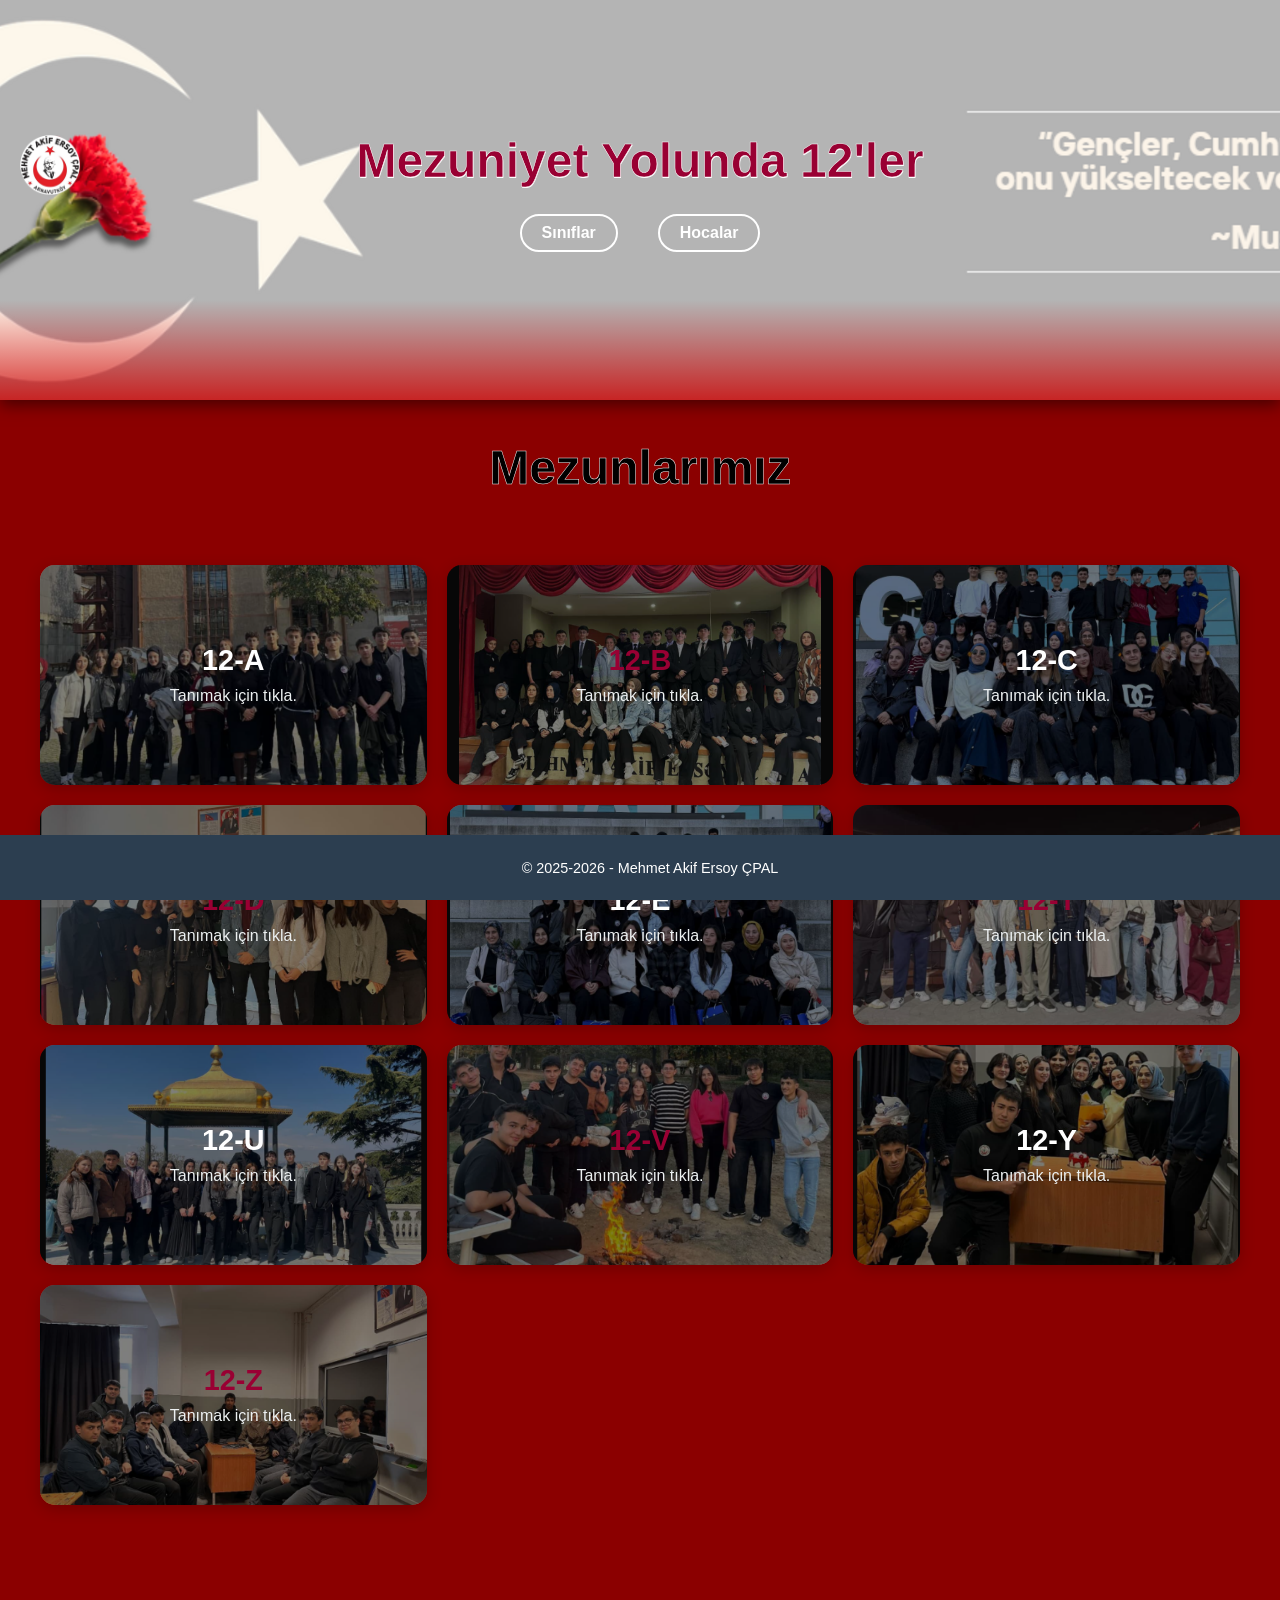
<file: index.html>
<!DOCTYPE html>
<html lang="tr">
<head>
    <meta charset="UTF-8">
    <meta name="viewport" content="width=device-width, initial-scale=1.0">
    <title>12. Sınıflar Özel Paneli</title>
    <link rel="stylesheet" href="style.css">
</head>
<body>

    <header>
        <div class="header-content">
            <img src="logo.png" alt="Okul Logosu" class="logo">
            <h1>Mezuniyet Yolunda 12'ler</h1>
        </div>
<nav>
    <ul>
        <!-- Ana Sayfa satırını sildik -->
        <li><a href="#classes">Sınıflar</a></li>
        <li><a href="hocalar.html" class="nav-button">Hocalar</a></li>
    </ul>
</nav>
    </header>

    <main id="classes">
        <section class="class-category">
            <h2>Mezunlarımız</h2>
<div class="grid-container">
    <!-- 12-A Kartı -->
    <a href="12a.html" class="class-card" style="background-image: url('toplusiniflar/12atoplusinif.png');">
        <div class="card-overlay">
            <h3>12-A</h3>
            <p>Tanımak için tıkla.</p>
        </div>
    </a>

    <!-- 12-B Kartı -->
    <a href="12b.html" class="class-card renkli-sinif" style="background-image: url('toplusiniflar/12btoplusinif.png');">
        <div class="card-overlay">
            <h3>12-B</h3>
            <p>Tanımak için tıkla.</p>
        </div>
    </a>

    <!-- 12-C Kartı -->
    <a href="12c.html" class="class-card" style="background-image: url('toplusiniflar/12ctoplusinif.png');">
        <div class="card-overlay">
            <h3>12-C</h3>
            <p>Tanımak için tıkla.</p>
        </div>
    </a>

    <!-- 12-D Kartı -->
    <a href="12d.html" class="class-card renkli-sinif" style="background-image: url('toplusiniflar/12dtoplusinif.png');">
        <div class="card-overlay">
            <h3>12-D</h3>
            <p>Tanımak için tıkla.</p>
        </div>
    </a>

    <!-- 12-E Kartı -->
    <a href="12e.html" class="class-card" style="background-image: url('toplusiniflar/12etoplusinif.png');">
        <div class="card-overlay">
            <h3>12-E</h3>
            <p>Tanımak için tıkla.</p>
        </div>
    </a>

    <!-- 12-T Kartı -->
    <a href="12t.html" class="class-card renkli-sinif" style="background-image: url('toplusiniflar/12ttoplusinif.png');">
        <div class="card-overlay">
            <h3>12-T</h3>
            <p>Tanımak için tıkla.</p>
        </div>
    </a>

    <!-- 12-U Kartı -->
    <a href="12u.html" class="class-card" style="background-image: url('toplusiniflar/12utoplusinif.png');">
        <div class="card-overlay">
            <h3>12-U</h3>
            <p>Tanımak için tıkla.</p>
        </div>
    </a>

    <!-- 12-V Kartı -->
    <a href="12v.html" class="class-card renkli-sinif" style="background-image: url('toplusiniflar/12vtoplusinif.png');">
        <div class="card-overlay">
            <h3>12-V</h3>
            <p>Tanımak için tıkla.</p>
        </div>
    </a>

    <!-- 12-Y Kartı -->
    <a href="12y.html" class="class-card" style="background-image: url('toplusiniflar/12ytoplusinif.png');">
        <div class="card-overlay">
            <h3>12-Y</h3>
            <p>Tanımak için tıkla.</p>
        </div>
    </a>

    <!-- 12-Z Kartı -->
    <a href="12z.html" class="class-card renkli-sinif" style="background-image: url('toplusiniflar/12ztoplusinif.png');">
        <div class="card-overlay">
            <h3>12-Z</h3>
            <p>Tanımak için tıkla.</p>
        </div>
    </a>
</div>

            </div>
            <!-- Okulundaki diğer sınıfları da bu şekilde alta doğru ekleyebilirsin -->
        </section>
    </main>

    <footer>
        <p>&copy; 2025-2026 - Mehmet Akif Ersoy ÇPAL</p>
    </footer>

</body>
</html>
</file>
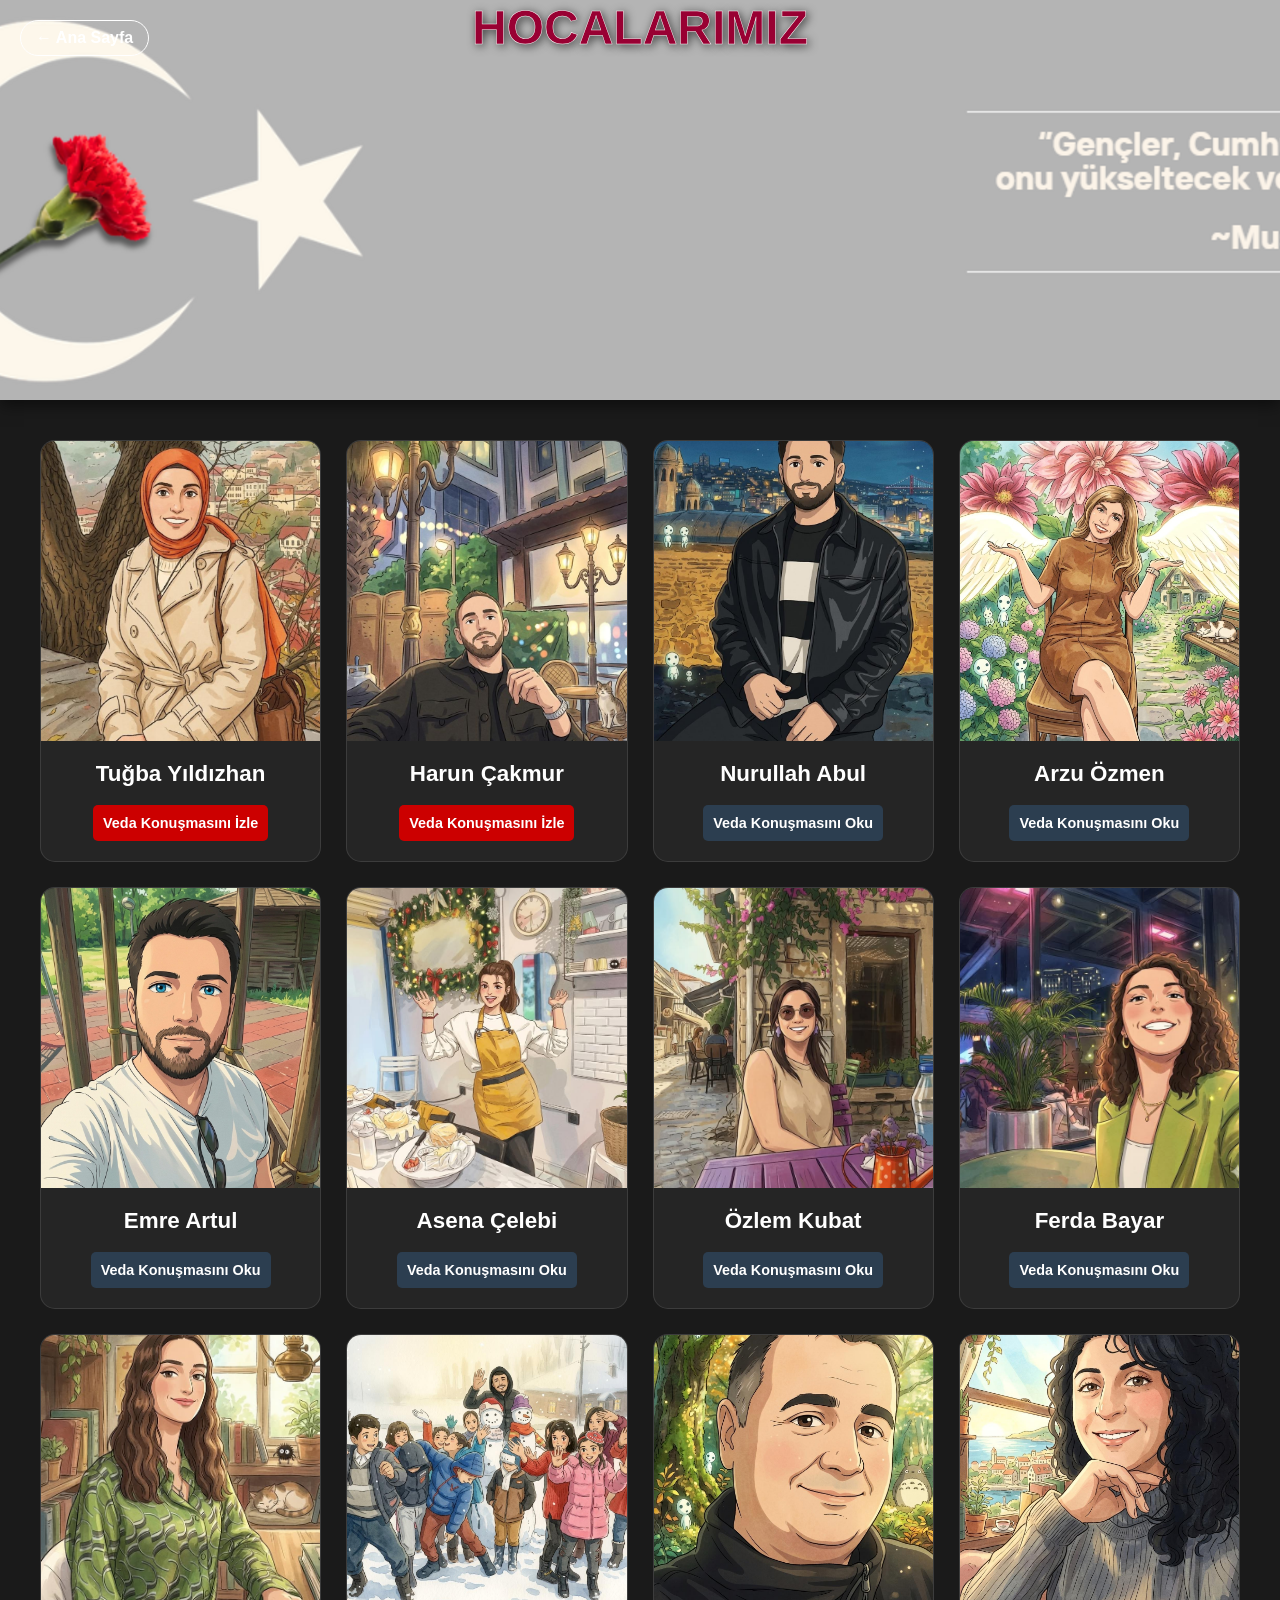
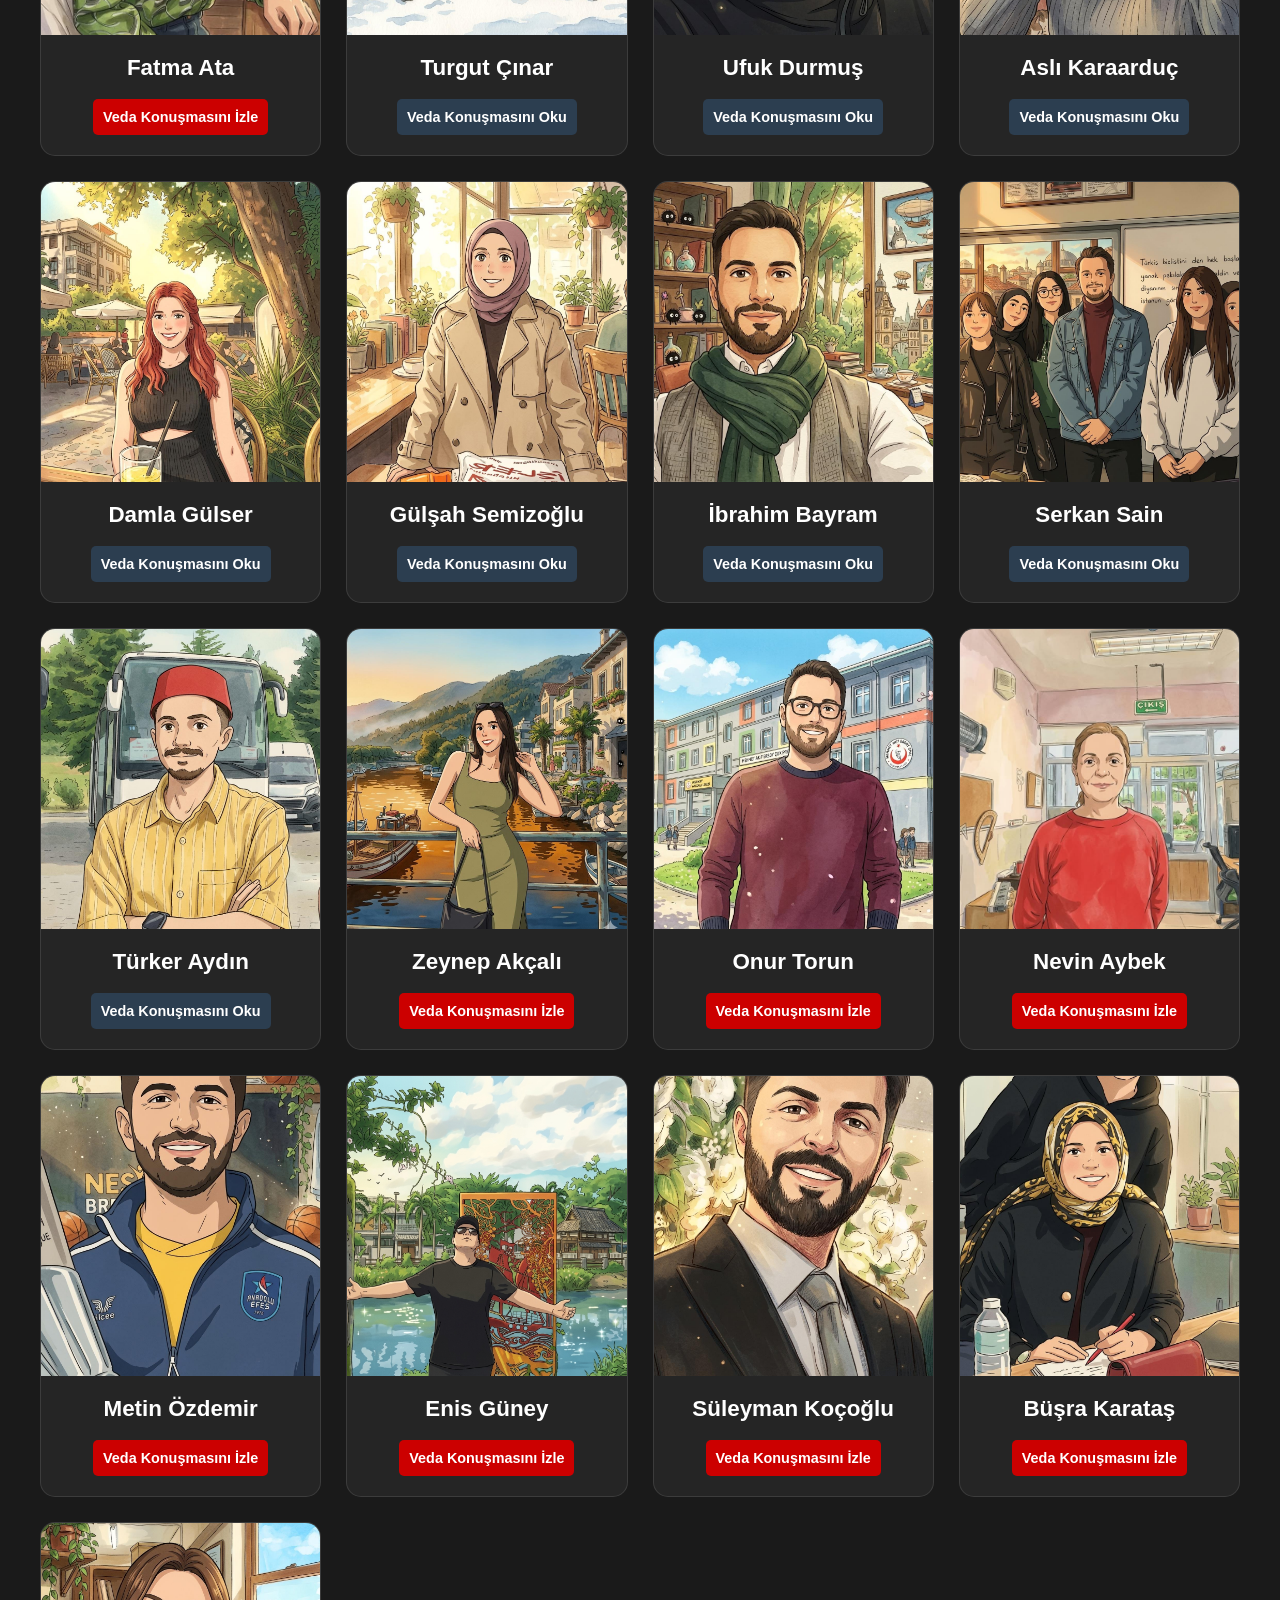
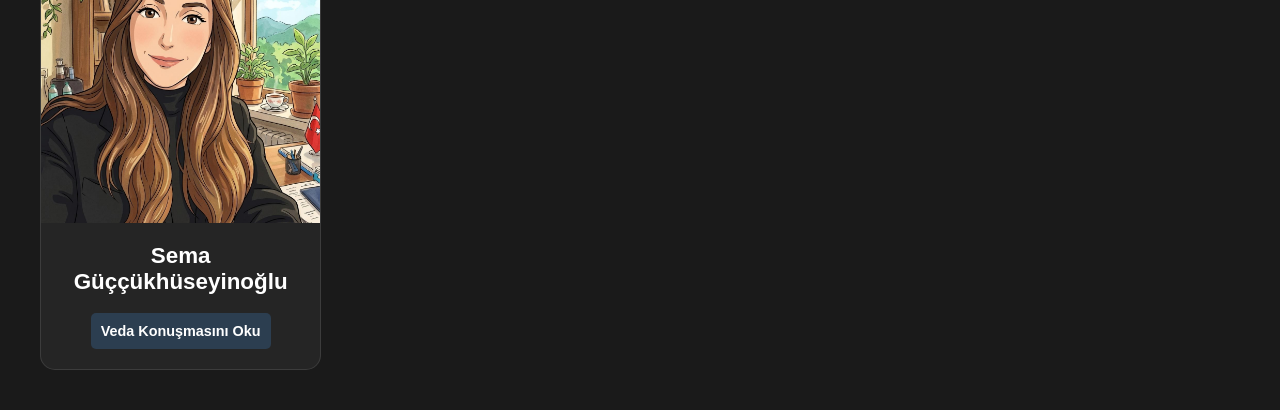
<file: hocalar.html>
<!DOCTYPE html>
<html lang="tr">
<head>
    <meta charset="UTF-8">
    <meta name="viewport" content="width=device-width, initial-scale=1.0">
    <title>Hocalarımızdan Mesajlar</title>
    <link rel="stylesheet" href="style.css">
    <style>
        body {
            background-color: #1a1a1a; /* Koyu tema */
            color: white;
            margin: 0;
            font-family: sans-serif;
        }

        .teacher-grid {
            display: grid;
            grid-template-columns: repeat(auto-fit, minmax(280px, 1fr));
            gap: 25px;
            padding: 40px;
            max-width: 1200px;
            margin: 0 auto;
        }

        .teacher-card {
            background: rgba(255, 255, 255, 0.05);
            border-radius: 15px;
            overflow: hidden;
            transition: 0.3s;
            border: 1px solid rgba(255, 255, 255, 0.1);
            text-decoration: none;
            color: white;
            display: flex;
            flex-direction: column;
        }

        .teacher-card:hover {
            transform: translateY(-8px);
            background: rgba(255, 255, 255, 0.1);
            border-color: #cc0000;
        }

        .teacher-photo {
            width: 100%;
            height: 300px;
            object-fit: cover;
        }

        .teacher-info {
            padding: 20px;
            text-align: center;
        }

        .teacher-name {
            font-size: 1.4rem;
            margin-bottom: 8px;
            font-weight: bold;
            text-transform: capitalize;
        }

        .video-btn {
            background: #cc0000;
            color: white;
            padding: 10px;
            border-radius: 5px;
            margin-top: 10px;
            font-size: 0.9rem;
            font-weight: bold;
            display: inline-block;
        }
    </style>
</head>
<body>

    <header style="background-image: url('mustafakemal.png'); height: 350px; background-size: cover; background-position: center; display: flex; align-items: center; justify-content: center; position: relative;">
        <a href="index.html" style="position: absolute; top: 20px; left: 20px; color: white; border: 1px solid white; padding: 8px 15px; border-radius: 20px; text-decoration: none; font-weight: bold;">← Ana Sayfa</a>
        <h1 style="text-shadow: 2px 2px 10px rgba(0,0,0,0.7); font-size: 3rem;">HOCALARIMIZ</h1>
    </header>

    <main class="teacher-grid">
        
        <a href="vedakonusmalari/tugbahoca.mp4" class="teacher-card">
            <img src="hocafotograflari/tugbahoca.png" alt="Tuğba Yıldızhan" class="teacher-photo">
            <div class="teacher-info">
                <div class="teacher-name">Tuğba Yıldızhan</div>
                <div class="video-btn">Veda Konuşmasını İzle</div>
            </div>
        </a>

        <a href="vedakonusmalari/harunhoca.mp4" class="teacher-card">
            <img src="hocafotograflari/harunhoca.jpg" alt="Harun Çakmur" class="teacher-photo">
            <div class="teacher-info">
                <div class="teacher-name">Harun Çakmur</div>
                <div class="video-btn">Veda Konuşmasını İzle</div>
            </div>
        </a>

        <a href="javascript:void(0)" class="teacher-card" onclick="openModal('Nurullah Abul', 'Sevgili mezunlarımız , Bugün bir dönemin sonuna geliyorsunuz. Aynı sıraları paylaştığımız, birlikte güldüğümüz, bazen zorlandığımız ama hep bir şekilde yol aldığımız günler artık geride kalıyor. Her birinizin emeği, azmi ve hayalleri çok kıymetli. Bundan sonraki yolunuzda karşınıza ne çıkarsa çıksın, kendinize inanmayı bırakmayın. Buradan sadece bir diploma değil, anılar, dostluklar ve güçlü bir duruşla ayrılıyorsunuz. Yolunuz açık, kalbiniz ferah olsun. Hepinizi güzel yarınlar bekliyor. Hoşça kalın, unutulmayacaksınız.')">
        <img src="hocafotograflari/nurullahhoca.jpg" alt="Nurullah Abul" class="teacher-photo">
        <div class="teacher-info">
            <div class="teacher-name">Nurullah Abul</div>
            <div class="video-btn" style="background-color: #2c3e50;">Veda Konuşmasını Oku</div>
        </div>
    </a>

<a href="javascript:void(0)" class="teacher-card" onclick="openModal('Arzu Özmen', 'Şairin yolun yarısı dediği yerde değilim belki ama yaşadığım çeyreğinde hakkını vermiş olmanın verdiği gururunu yaşıyorum. Bu bir son değil biliyorum; yeni başlangıçlara kapımı açıyor olmanın heyecanı var kalbimde. İyi ki Mehmet Akif ailesinin bir üyesi oldum.')">
        <img src="hocafotograflari/arzuhoca.jpg" alt="Arzu Özmen" class="teacher-photo">
        <div class="teacher-info">
            <div class="teacher-name">Arzu Özmen</div>
            <div class="video-btn" style="background-color: #2c3e50;">Veda Konuşmasını Oku</div>
        </div>
    </a>

    <a href="javascript:void(0)" class="teacher-card" onclick="openModal('Emre Artul', 'Hayatınızın yeni bir dönemine adım atarken, lise yıllarındaki o güzel enerjinizi kaybetmemenizi diliyorum. Karşınıza çıkan zorluklarda güçlü duracağınıza ve başarıyı kendi emeğinizle kazanacağınıza inanıyorum. Hepinizi sevgiyle uğurluyor, kendi hikayenizin kahramanı olmanızı diliyorum. Yolunuz hep açık ve aydınlık olsun')">
        <img src="hocafotograflari/emrehoca.jpg" alt="Emre Artul" class="teacher-photo">
        <div class="teacher-info">
            <div class="teacher-name">Emre Artul</div>
            <div class="video-btn" style="background-color: #2c3e50;">Veda Konuşmasını Oku</div>
        </div>
    </a>

        <a href="javascript:void(0)" class="teacher-card" onclick="openModal('Asena Çelebi', 'Zaman dediğimiz şey gerçekten tuhaf… Şimdi ise bir vedanın eşiğindesiniz. Her birinizin kendine has bir hikayesi, bir emeği, bir mücadelesi var. Ha bir de benim de o hikâye içinde; çiçek gibi kızlarımızın yaptığı makyajları sildirmem, dağ gibi erkeklerin kesmediği o sakalları kestirmem ve o hep unuttuğunuz ya da düşürdüğünüz armaları arkanızdan toplamam vardı. Sizi bilemem ama benim için oldukça da keyifliydi 🙂  Sizi sadece birer öğrenci olarak değil; düşünen, sorgulayan, büyüyen bireyler olarak izlemek benim için çok kıymetliydi. Hayat bundan sonra size çok farklı yollar açacak. Belki her şey planladığınız gibi gitmeyecek ama şunu unutmayın: Yolun kendisi de en az varış noktası kadar değerlidir. Hata yapmaktan korkmayın, denemekten vazgeçmeyin. Bir gün yolunuz düşerse, kapımız size her zaman açık. Sadece başarılarınızla değil, iyi kalbinizle de hatırlanın…')">
        <img src="hocafotograflari/asenahoca.jpg" alt="Asena Çelebi" class="teacher-photo">
        <div class="teacher-info">
            <div class="teacher-name">Asena Çelebi</div>
            <div class="video-btn" style="background-color: #2c3e50;">Veda Konuşmasını Oku</div>
        </div>
    </a>

        <a href="javascript:void(0)" class="teacher-card" onclick="openModal('Özlem Kubat', 'Değerli sınıfım kıymetli öğrencilerim sizinle beraber nerdeyse üç sene geçirdik ve artık yolun sonuna doğru yaklaştık hepiniz emek verip bunun sonucunda mezun oluyorsunuz bundan sonrası için hayat yolunda artık dikensiz yokuşsuz yollarınız  olsun ve hepiniz hayal ettiğiniz ve istediğiniz yerlerde inşallah olursunuz benim için çok kıymetlisiniz umarım her biriniz gönlünüzce bir hayat yaşarsınız.')">
        <img src="hocafotograflari/ozlemhoca.jpg" alt="Özlem Kubat" class="teacher-photo">
        <div class="teacher-info">
            <div class="teacher-name">Özlem Kubat</div>
            <div class="video-btn" style="background-color: #2c3e50;">Veda Konuşmasını Oku</div>
        </div>
    </a>

            <a href="javascript:void(0)" class="teacher-card" onclick="openModal('Ferda Bayar', 'Sevgili gençler; yıllar boyunca biriktirdiğiniz bilgi, emek ve güzel anılarla şimdi hayatınızda yeni bir sayfa açıyorsunuz. Önünüzde sizi bekleyen güzel başlangıçlar, yeni fırsatlar ve umut dolu günler var. Dilerim ki hayat size daima güzellikler sunsun. Yolunuz açık, şansınız bol olsun.✨')">
        <img src="hocafotograflari/ferdahoca.jpg" alt="Ferda Bayar" class="teacher-photo">
        <div class="teacher-info">
            <div class="teacher-name">Ferda Bayar</div>
            <div class="video-btn" style="background-color: #2c3e50;">Veda Konuşmasını Oku</div>
        </div>
    </a>

        <a href="vedakonusmalari/fatmahoca.mp4" class="teacher-card">
            <img src="hocafotograflari/fatmahoca.jpg" alt="Fatma Ata" class="teacher-photo">
            <div class="teacher-info">
                <div class="teacher-name">Fatma Ata</div>
                <div class="video-btn">Veda Konuşmasını İzle</div>
            </div>
        </a>

    <a href="javascript:void(0)" class="teacher-card" onclick="openModal('Turgut Çınar', 'Sevgili öğrencilerim, bir dönemin sonuna gelirken aslında yeni bir başlangıcın eşiğinde duruyorsunuz. Birlikte düşündük, tartıştık, sorguladık; umarım bu süreç size yalnızca bilgi değil, derin bir bakış açısı da kazandırmıştır. Kendi aklınızı kullanmaktan, sorular sormaktan ve doğru bildiğinizi savunmaktan asla vazgeçmeyin. Yolunuz açık, zihniniz özgür, düşünceleriniz cesur olsun. Hepinize anlam dolu ve başarılı bir yaşam diliyorum.')">
        <img src="hocafotograflari/turguthoca.jpg" alt="Turgut Çınar" class="teacher-photo">
        <div class="teacher-info">
            <div class="teacher-name">Turgut Çınar</div>
            <div class="video-btn" style="background-color: #2c3e50;">Veda Konuşmasını Oku</div>
        </div>
    </a>

    <a href="javascript:void(0)" class="teacher-card" onclick="openModal('Ufuk Durmuş', 'Güler yüzünüzle, nezaketinizle ve karakterinizle bu sınıfa sadece birer öğrenci olarak değil, birer değer olarak imzanızı attınız. Hayatın size getireceği tüm zorlukları, sahip olduğunuz bu dürüst ve kararlı duruşla aşacağınızı biliyorum. Kalbinizdeki iyilik, gelecekteki en büyük rehberiniz olsun. Hepinizi en güzel mevkilerde görmek dileğiyle.')">
        <img src="hocafotograflari/ufukhoca.jpg" alt="Ufuk Durmuş" class="teacher-photo">
        <div class="teacher-info">
            <div class="teacher-name">Ufuk Durmuş</div>
            <div class="video-btn" style="background-color: #2c3e50;">Veda Konuşmasını Oku</div>
        </div>
    </a>

<a href="javascript:void(0)" class="teacher-card" onclick="openModal('Aslı Karaarduç', 'Mehmet Akif Ersoy ÇPAL’ne gelmekle birlikte hayatıma yeni bir sayfa açtığım bu okulda, 4. kez 12. sınıflarımızı mezun etmenin gururunu yaşamaktayım. Küçük bir çocuk olarak gelip ayakları yere basan yetişkinler olarak okuldan ayrılıyorsunuz. Bu sevinci ve gururunuzu biz de sizinle birlikte paylaşıyoruz. dünyayı daha güzel bir yer yapacağınıza olan inancım tamdır. Hepinizi sevgi ile kucaklıyor, başarılar diliyorum.')">
        <img src="hocafotograflari/aslihoca.jpg" alt="Aslı Karaarduç" class="teacher-photo">
        <div class="teacher-info">
            <div class="teacher-name">Aslı Karaarduç</div>
            <div class="video-btn" style="background-color: #2c3e50;">Veda Konuşmasını Oku</div>
        </div>
    </a>

<a href="javascript:void(0)" class="teacher-card" onclick="openModal('Damla Gülser', 'Canım öğrencilerim, Sınıfta birlikte güldüğümüz, öğrendiğimiz ve paylaştığımız her anı özleyeceğim. Siz artık kendi hikayenizi yazacaksınız. Hepinizin yolu aydınlık olsun sizi çok seviyorum.')">
        <img src="hocafotograflari/damlahoca.jpg" alt="Damla Gülser" class="teacher-photo">
        <div class="teacher-info">
            <div class="teacher-name">Damla Gülser</div>
            <div class="video-btn" style="background-color: #2c3e50;">Veda Konuşmasını Oku</div>
        </div>
    </a>

<a href="javascript:void(0)" class="teacher-card" onclick="openModal('Gülşah Semizoğlu', 'Sevgili öğrencilerim! İnanarak söylediğim cümlelerimi belki bir an gelir işinize yarar umuduyla tekrar etmek istiyorum. Değerli gençler her insan hayatta bir şey olur, mutlaka bir meslek edinir ancak herkes iyi, ahlaklı, erdemli ve ilkeli olamaz. Sizin için en büyük temennim bu nitelikleri şahsiyetinde taşıyan ve hayatta yol alirken mutlu olan bireyler olmanızdır Önce kendinize ve en nihayetinde vatanımıza-milletimize hayrı dokunan yıllarınız olsun, yolunuz ve bahtınız açık olsun.')">
        <img src="hocafotograflari/gulsahhoca.jpg" alt="Gülşah Semizoğlu" class="teacher-photo">
        <div class="teacher-info">
            <div class="teacher-name">Gülşah Semizoğlu</div>
            <div class="video-btn" style="background-color: #2c3e50;">Veda Konuşmasını Oku</div>
        </div>
    </a>

<a href="javascript:void(0)" class="teacher-card" onclick="openModal('İbrahim Bayram', 'Sevgili gençler, hayatınızda hiç bir zaman unutmayacağıniz yıllar biterken şimdi yeni başlangıçlar  zamanı.. Hepinize hayırlı mutlu bir gelecek dilerim. Yolunuz, bahtınız açık olsun.')">
        <img src="hocafotograflari/ibrahimhoca.jpg" alt="İbrahim Bayram" class="teacher-photo">
        <div class="teacher-info">
            <div class="teacher-name">İbrahim Bayram</div>
            <div class="video-btn" style="background-color: #2c3e50;">Veda Konuşmasını Oku</div>
        </div>
    </a>

<a href="javascript:void(0)" class="teacher-card" onclick="openModal('Serkan Sain', 'Her bir birinden değerli 12. sınıf öğrencilerim. İyisiyle, kötüsüyle lise hayatınız sona erdi. Bu bir fragmandı ve asıl hayat sizin için şimdi başlıyor. Yapacağınız hiçbir hatadan çekinmeyin, çünkü o hatalar en az lisede aldığınız dersler kadar hayat tecrübe katacak. Umarim geride kalan hayatınız da kalbiniz ve karakteriniz kadar güzel geçer. Hepinizi çok seviyorum, yolunuz açık olsun.')">
        <img src="hocafotograflari/serkanhoca.jpg" alt="Serkan Sain" class="teacher-photo">
        <div class="teacher-info">
            <div class="teacher-name">Serkan Sain</div>
            <div class="video-btn" style="background-color: #2c3e50;">Veda Konuşmasını Oku</div>
        </div>
    </a>

<a href="javascript:void(0)" class="teacher-card" onclick="openModal('Türker Aydın', 'Atölyemizde birlikte çok şey pişirdik, ama asıl pişen sizdiniz. Her yanlış kesilen sebze ve meyve , her tutturulan sos, her “hocam yaktım!” feryadının ardında büyüdünüz. Sabır öğrendiyseniz ocak başında, ekip çalışması öğrendiyseniz o dar atölyede, hatadan ders çıkarmayı öğrendiyseniz de tekrar-dene çizgisinde öğrendiniz. Mutfak sizi sadece aşçı yapmadı; sizi insan yaptı. Bugün o mutfaktan çıkıp hayata adım atıyorsunuz. Ama şunu unutmayın: Hayat da büyük bir mutfak. Bazen malzeme eksik olacak, bazen tarif tutmayacak, bazen servis saatinde geç kalacaksınız , bazen en güzel planınız yüzünüze patlayacak. O anlarda panikleyin, ama ocağı söndürmeyin. Çünkü iyi bir aşçının sırrı hiç yanmaması değil, her yandıktan sonra yeniden başlamasıdır. Ve her zaman söylediğim gibi; ‘’ Birbirinizin açığını kapatın.’’ Nereye giderseniz gidin, ne yaparsanız yapın, o mutfaktaki azminizi yanınızda götürün')">
        <img src="hocafotograflari/turkerhoca.jpg" alt="Türker Aydın" class="teacher-photo">
        <div class="teacher-info">
            <div class="teacher-name">Türker Aydın</div>
            <div class="video-btn" style="background-color: #2c3e50;">Veda Konuşmasını Oku</div>
        </div>
    </a>

        <a href="vedakonusmalari/zeynephoca.mp4" class="teacher-card">
            <img src="hocafotograflari/zeynephoca.jpg" alt="Zeynep Akçalı" class="teacher-photo">
            <div class="teacher-info">
                <div class="teacher-name">Zeynep Akçalı</div>
                <div class="video-btn">Veda Konuşmasını İzle</div>
            </div>
        </a>

        <a href="vedakonusmalari/onurhoca.mp4" class="teacher-card">
            <img src="hocafotograflari/onurhoca.jpg" alt="Onur Torun" class="teacher-photo">
            <div class="teacher-info">
                <div class="teacher-name">Onur Torun</div>
                <div class="video-btn">Veda Konuşmasını İzle</div>
            </div>
        </a>

                <a href="vedakonusmalari/nevinhoca.mp4" class="teacher-card">
            <img src="hocafotograflari/nevinhoca.jpg" alt="Nevin Aybek" class="teacher-photo">
            <div class="teacher-info">
                <div class="teacher-name">Nevin Aybek</div>
                <div class="video-btn">Veda Konuşmasını İzle</div>
            </div>
        </a>

                <a href="vedakonusmalari/metinhoca.mp4" class="teacher-card">
            <img src="hocafotograflari/metinhoca.jpg" alt="Metin Özdemir" class="teacher-photo">
            <div class="teacher-info">
                <div class="teacher-name">Metin Özdemir</div>
                <div class="video-btn">Veda Konuşmasını İzle</div>
            </div>
        </a>

     <a href="vedakonusmalari/enishoca.mp4" class="teacher-card">
            <img src="hocafotograflari/enishoca.jpg" alt="Enis Güney" class="teacher-photo">
            <div class="teacher-info">
                <div class="teacher-name">Enis Güney</div>
                <div class="video-btn">Veda Konuşmasını İzle</div>
            </div>
        </a>

     <a href="vedakonusmalari/suleymanhoca.mp4" class="teacher-card">
            <img src="hocafotograflari/suleymanhoca.jpg" alt="Süleyman Koçoğlu" class="teacher-photo">
            <div class="teacher-info">
                <div class="teacher-name">Süleyman Koçoğlu</div>
                <div class="video-btn">Veda Konuşmasını İzle</div>
            </div>
        </a>

     <a href="vedakonusmalari/busrahoca.mp4" class="teacher-card">
            <img src="hocafotograflari/busrahoca.jpg" alt="Büşra Karataş" class="teacher-photo">
            <div class="teacher-info">
                <div class="teacher-name">Büşra Karataş</div>
                <div class="video-btn">Veda Konuşmasını İzle</div>
            </div>
        </a>

<a href="javascript:void(0)" class="teacher-card" onclick="openModal('Sema Güççükhüseyinoğlu', 'Lise hayatınızın son sayfasını kapatırken, aslında kendi hikayenizin en heyecanlı bölümüne başlıyorsunuz. Bilginin ışığında, cesaretle ve daima vicdanınızın sesini dinleyerek ilerlemenizi diliyorum. Her birinizin dünyada güzel bir iz bırakacağına inancım tam; yolunuz açık olsun.')">
        <img src="hocafotograflari/semahoca.jpg" alt="Sema Güççükhüseyinoğlu" class="teacher-photo">
        <div class="teacher-info">
            <div class="teacher-name">Sema Güççükhüseyinoğlu</div>
            <div class="video-btn" style="background-color: #2c3e50;">Veda Konuşmasını Oku</div>
        </div>
    </a>


    </main>

<div id="textModal" class="modal">
    <div class="modal-content">
        <span class="close-btn" onclick="closeModal()">&times;</span>
        <h2 id="modalTeacherName">Hoca Adı</h2>
        <hr>
        <p id="modalTeacherText">Veda yazısı buraya gelecek...</p>
    </div>
</div>

<script>
function openModal(name, text) {
    document.getElementById('modalTeacherName').innerText = name;
    document.getElementById('modalTeacherText').innerText = text;
    document.getElementById('textModal').style.display = "block";
}

function closeModal() {
    document.getElementById('textModal').style.display = "none";
}

// Pencere dışına tıklayınca kapatma
window.onclick = function(event) {
    if (event.target == document.getElementById('textModal')) {
        closeModal();
    }
}
</script>

</body>
</html>
</file>
<file: style.css>
body {
    margin: 0;
    padding: 0;
    font-family: 'Segoe UI', Tahoma, Geneva, Verdana, sans-serif;
    
    /* --- KRİTİK DEĞİŞİKLİK BURADA --- */
    /* Eski 'background-image' satırını sileceğiz ve düz renk vereceğiz */
    
    /* Koyu Kırmızı Arka Plan (Rengini buradan ayarlayabilirsin) */
    background-color: #8B0000; /* Daha koyu, asil bir kırmızı tonu */
    
    /* Alternatif Koyu Kırmızı Tonları:
       #A52A2A (Brown-red)
       #800000 (Maroon)
    */

    /* Resim kullanmayacağımız için bu satırlar artık gereksiz, silinebilir: */
    /* background-image: url('turkbayragi.jpg'); */
    /* background-size: cover; */
    /* background-position: center; */
    /* background-repeat: no-repeat; */
    
    /* Eğer içeriğin arkasında kalmasını istiyorsan, bu satır kalabilir: */
    background-attachment: fixed; 
    
    color: white; /* Sayfadaki yazı rengi (okunması için beyaz) */
}

header {
    /* 1. Arka Plan: Senin görselini ve aşağı doğru kırmızıya akan gradyanı birleştiriyoruz */
    background: linear-gradient(
        to bottom, 
        rgba(44, 62, 80, 0) 0%,      /* Üst kısım şeffaf (görselin orijinali görünür) */
        rgba(44, 62, 80, 0) 75%,     /* %75'e kadar şeffaflık devam eder */
        rgba(204, 0, 0, 0.8) 100%    /* En altta Türk Bayrağı kırmızısına yumuşak geçiş */
    ), url('mustafakemal.png');

    /* Görsel Ayarları */
    background-size: cover;
    background-position: center;
    background-repeat: no-repeat;
    
    /* Boyut ve Yerleşim */
    min-height: 400px; 
    color: white;
    position: relative;
    display: flex;
    flex-direction: column;
    align-items: center;
    justify-content: center;
    text-align: center;
    padding: 0;
    
    /* Alttaki kaba çizgiyi yok eden yumuşatma */
    border: none;
    box-shadow: 0 5px 15px rgba(0,0,0,0.5);
}

nav {
    width: 100%;
}

nav ul {
    display: flex;           /* Yan yana dizer */
    justify-content: center;  /* Ortalar */
    list-style: none;
    padding: 0;
}

nav ul li {
    margin: 0 20px; /* Linklerin arasındaki mesafeyi biraz açtık */
}

nav ul li a {
    color: white;
    text-decoration: none;
    font-weight: bold;
    
    /* Buton görünümü için eklediklerimiz */
    padding: 8px 20px;       /* Yazının etrafındaki boşluk (üst-alt, sağ-sol) */
    border: 2px solid white;  /* Beyaz ince çerçeve */
    border-radius: 25px;     /* Kenarları yuvarlar */
    transition: all 0.3s ease; /* Renk geçişini yumuşatır */
    display: inline-block;    /* Butonun şeklini korumasını sağlar */
}

/* Mouse ile üzerine gelince ne olacağını buraya ekliyoruz */
nav ul li a:hover {
    background-color: white; /* İçini beyaza boyar */
    color: #34495e;          /* Yazıyı koyu gri yapar */
}

/* Izgara (Grid) Yapısı */
.grid-container {
    display: grid;
    /* Ekran genişliğine göre 3 kolon oluşturur, ekran küçülürse otomatik ayarlar */
    grid-template-columns: repeat(3, 1fr);
    gap: 20px;
    padding: 40px;
    max-width: 1200px; /* Sayfanın çok fazla yayılmaması için */
    margin: 0 auto; /* Grid'i sayfanın ortasına hizalar */
}

main {
    padding-bottom: 80px; /* Bandın yüksekliğinden biraz fazla boşluk bıraktık */
}

/* Tablet ve telefonlar için 3'lü yapıyı 2'li veya 1'li yapar (Mobil uyum) */
@media (max-width: 900px) {
    .grid-container {
        grid-template-columns: repeat(2, 1fr);
    }
}

@media (max-width: 600px) {
    .grid-container {
        grid-template-columns: 1fr;
    }
}

/* Sınıf Kartları */
.class-card {
    position: relative;
    display: block;
    text-decoration: none;
    min-height: 220px; /* Kartların yüksekliğini buradan ayarlayabilirsin */
    border-radius: 15px;
    overflow: hidden; /* Overlay'in köşelerden taşmaması için */
    background-size: cover;
    background-position: center;
    background-repeat: no-repeat;
    transition: transform 0.4s cubic-bezier(0.175, 0.885, 0.32, 1.275), box-shadow 0.3s ease;
    box-shadow: 0 4px 15px rgba(0,0,0,0.2);
    color: white;
}

/* Kartın üzerine siyah bir perde çeken katman */
.card-overlay {
    position: absolute;
    top: 0;
    left: 0;
    width: 100%;
    height: 100%;
    background: rgba(0, 0, 0, 0.5);
    
    /* TAM ORTALAMA İÇİN KRİTİK KISIM */
    display: flex;
    flex-direction: column;
    justify-content: center; /* Dikeyde ortalar */
    align-items: center;     /* Yatayda ortalar */
    text-align: center;      /* Metni kendi içinde ortalar */
    
    padding: 0; /* Eğer dışarıdan gelen bir padding varsa sıfırlıyoruz */
    box-sizing: border-box; /* Padding olsa bile genişliği bozmaz */
    transition: background 0.3s ease;
}

.card-overlay h3 {
    margin: 0;
    color: white; /* Sınıf ismini beyaz yapar */
    font-family: 'Impact', sans-serif;
    font-size: 1.8rem;
}

.card-overlay p {
    margin: 10px 0 0 0;
    color: #ecf0f1; /* Alt yazıyı hafif kırık beyaz yapar (daha profesyonel durur) */
    text-decoration: none;
}

/* Hover Efektleri (Fare üstüne gelince) */
.class-card:hover {
    transform: translateY(-8px) scale(1.02); /* Hafif yükselme ve büyüme */
    box-shadow: 0 12px 30px rgba(0,0,0,0.4);
}

.class-card:hover .card-overlay {
    background: rgba(0, 0, 0, 0.3); /* Üstüne gelince fotoğraf biraz daha aydınlanır */
}

footer {
    text-align: center;
    padding: 10px; /* 20px'den 10px'e düşürerek daralttık */
    background: #2c3e50;
    color: white;
    position: fixed;
    bottom: 0;
    width: 100%;
    font-size: 0.9rem; /* Yazıyı biraz küçülterek bandı daha zarif yaptık */
}

.class-category h2 {
    font-family: 'Impact', sans-serif;
    font-size: 3rem;
    color: black;
    -webkit-text-stroke: 0.5px white;
    text-align: center;
    margin-bottom: 30px;
}

.header-content {
    display: flex;
    align-items: center; /* Logoyu ve yazıyı dikeyde aynı hizaya getirir */
    justify-content: center; /* Başlığı ortada tutmaya çalışır */
    gap: 20px; /* Logo ve yazı arasındaki boşluk */
}

.logo {
    width: 60px; /* Logonu istediğin boyuta göre buradan ayarlayabilirsin */
    height: auto;
    position: absolute; /* Logoyu tamamen sola yaslamak istersen bunu kullan */
    left: 20px;
}

/* Başlık hizalaması için */
header h1 {
    margin: 0;
    margin-bottom: 10px; /* Menü ile arasına boşluk */
    flex-grow: 1;
    text-align: center;

    /* --- YENİ EKLENEN KONTÜR EFEKTİ KODLARI --- */
    
    /* 1. Yazının iç rengini kırmızı yap */
    color: #990033;
    
    /* 2. Yazının dışına 1 piksel genişliğinde beyaz kontür ekle */
    -webkit-text-stroke: 0.5px white; /* Chrome, Safari ve yeni Edge için */

    /* 3. Kontürü daha dolgun ve pürüzsüz göstermek için beyaz bir gölge ekle (isteğe bağlı ama önerilir) */
    text-shadow: 0.5px 0.5px 0 white;
       
    /* Yazının daha kalın görünmesini sağlar, kontür etkisini artırır */
    font-weight: bold; 
    font-family: 'Impact', sans-serif;
    font-size: 3rem; /* Yazıyı biraz büyütebilirsin */
}

a.class-card.renkli-sinif .card-overlay h3 {
    color: #990033 !important;
}

.modal {
    display: none; 
    position: fixed;
    z-index: 1000;
    left: 0;
    top: 0;
    width: 100%;
    height: 100%;
    background-color: rgba(0,0,0,0.8);
}

/* Modal Kutusu */
.modal-content {
    background-color: #fff;
    color: #333;
    margin: 15% auto;
    padding: 30px;
    border-radius: 15px;
    width: 80%;
    max-width: 500px;
    text-align: center;
    position: relative;
    box-shadow: 0 5px 15px rgba(0,0,0,0.3);
}

/* Kapatma Butonu */
.close-btn {
    position: absolute;
    right: 20px;
    top: 10px;
    font-size: 28px;
    font-weight: bold;
    cursor: pointer;
}

#modalTeacherText {
    line-height: 1.6;
    font-style: italic;
    margin-top: 20px;
}
</file>
